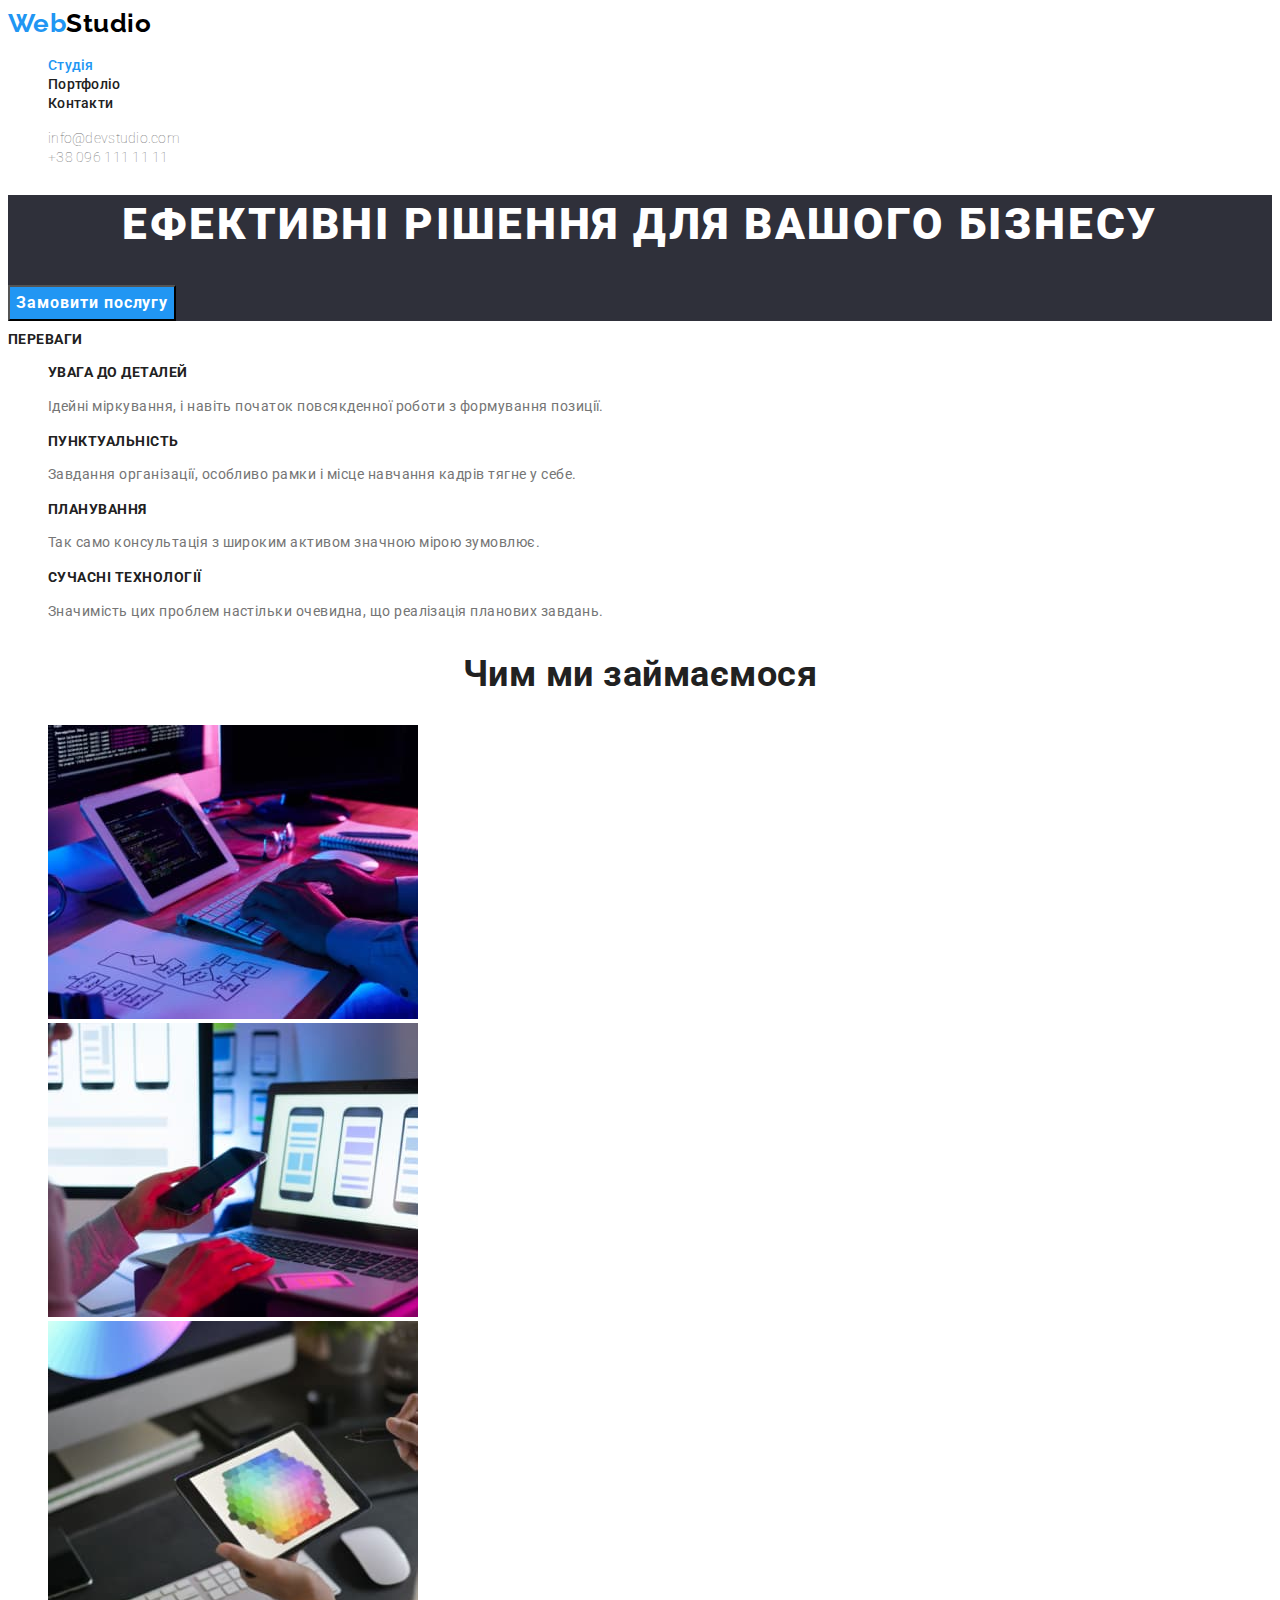
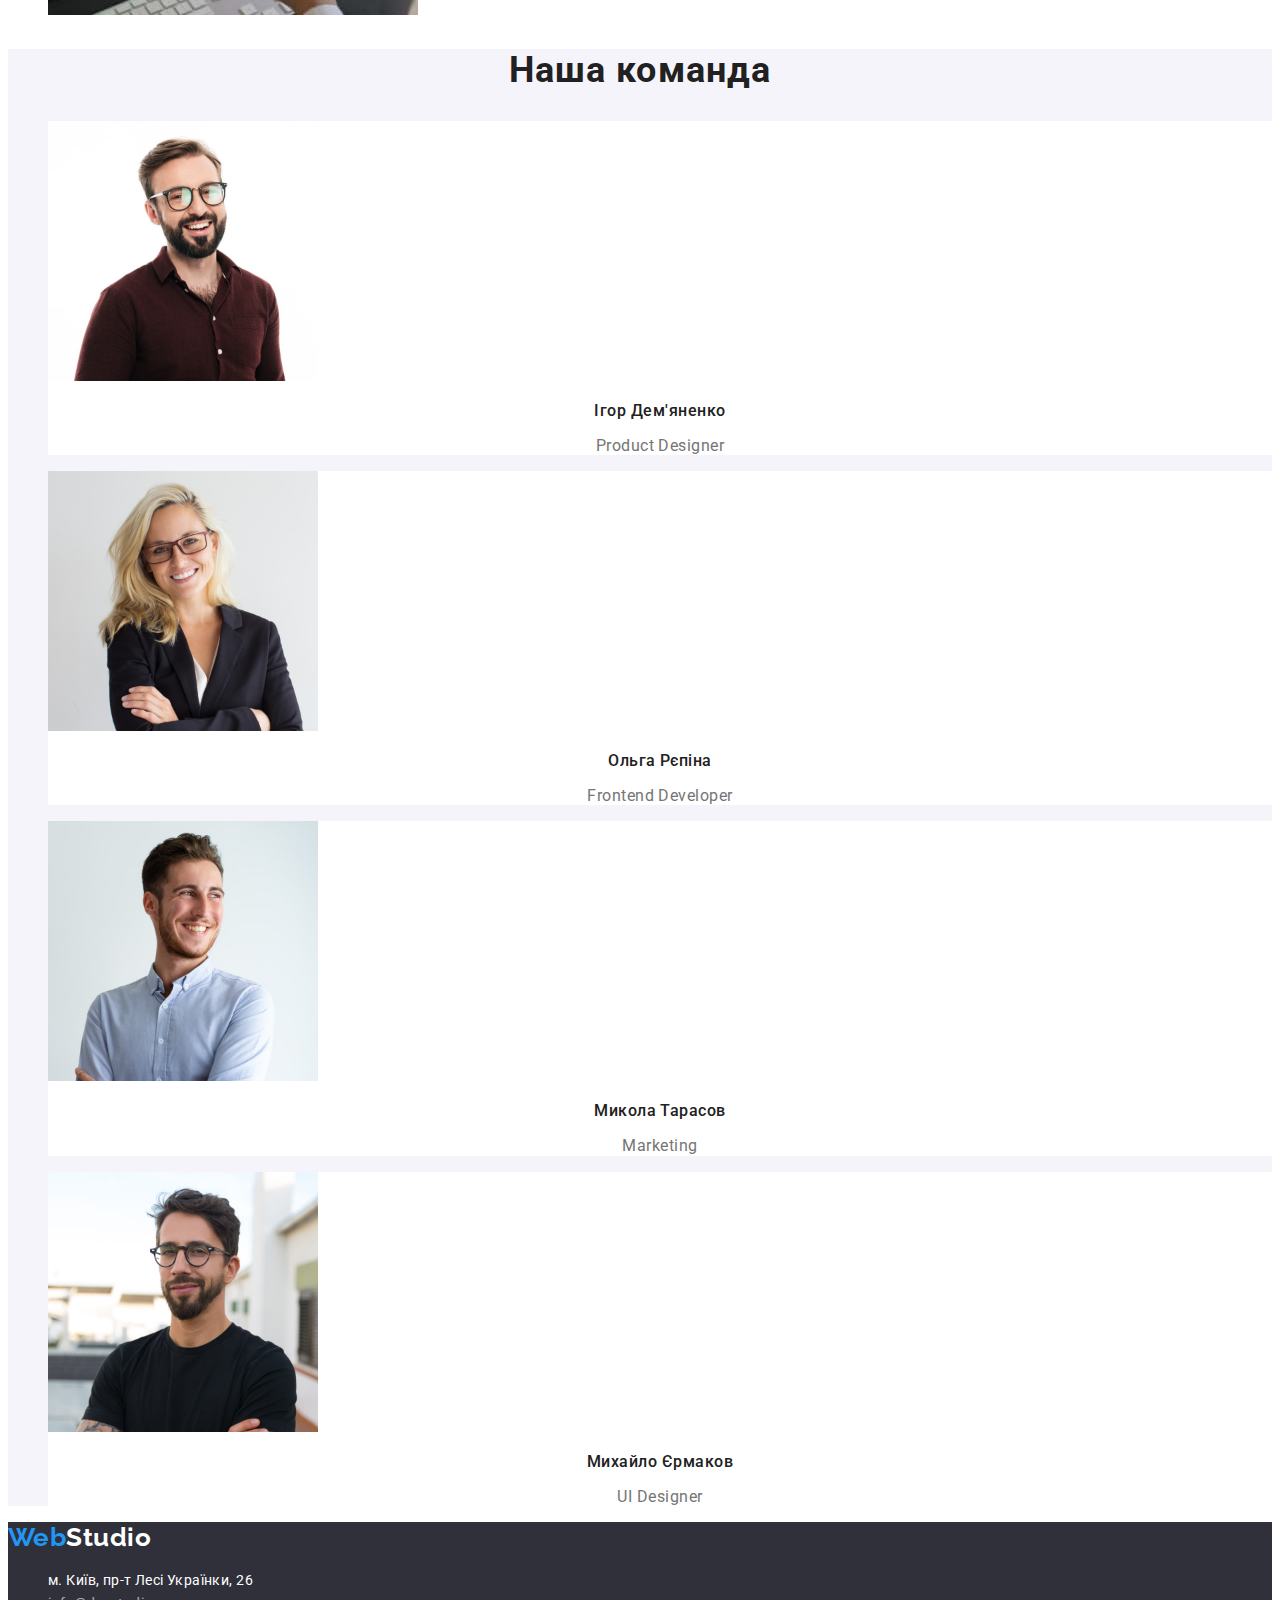
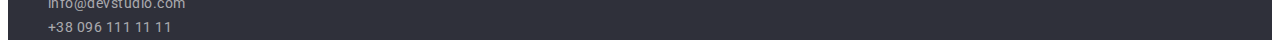
<file: index.html>
<!DOCTYPE html>
<html lang="uk">
  <head>
    <meta charset="UTF-8" />
    <meta http-equiv="X-UA-Compatible" content="IE=edge" />
    <meta name="viewport" content="width=device-width, initial-scale=1.0" />
    <title>WebStudio</title>
    <link rel="preconnect" href="https://fonts.googleapis.com" />
    <link rel="preconnect" href="https://fonts.gstatic.com" crossorigin />
    <link
      href="https://fonts.googleapis.com/css2?family=Raleway:wght@700&family=Roboto:wght@400;500;700;900&display=swap"
      rel="stylesheet"
    />
    <link rel="stylesheet" href="./css/styles.css" />
  </head>
  <body>
    <!--Шапка сторінки-->
    <header class="header">
      <nav>
        <a href="./index.html" lang="en" class="logo">Web<span class="logo-header">Studio</span></a>
        <ul class="site-nav list">
          <li><a href="./index.html" class="nav-link current">Студія</a></li>
          <li><a href="./portfolio.html" class="nav-link">Портфоліо</a></li>
          <li><a href="" class="nav-link">Контакти</a></li>
        </ul>
      </nav>
      <ul class="contacts-list list">
        <li>
          <a href="mailto:info@devstudio.com" lang="en" class="contact-header"
            >info@devstudio.com</a
          >
        </li>
        <li><a href="tel:+380961111111" class="contact-header">+38 096 111 11 11</a></li>
      </ul>
    </header>

    <main>
      <!--Герой-->
      <section class="hero">
        <h1 class="hero-title">Ефективні рішення для вашого бізнесу</h1>
        <button type="button" class="hero-button">Замовити послугу</button>
      </section>

      <!--Переваги-->
      <section class="benefits">
        <h2 class="benefits-title">Переваги</h2>
        <ul class="benefits-list list">
          <li class="benefits-item">
            <h3 class="benefit-title">УВАГА ДО ДЕТАЛЕЙ</h3>
            <p class="benefit-text">
              Ідейні міркування, і навіть початок повсякденної роботи з формування позиції.
            </p>
          </li>
          <li class="benefits-item">
            <h3 class="benefit-title">ПУНКТУАЛЬНІСТЬ</h3>
            <p class="benefit-text">
              Завдання організації, особливо рамки і місце навчання кадрів тягне у себе.
            </p>
          </li>
          <li class="benefits-item">
            <h3 class="benefit-title">ПЛАНУВАННЯ</h3>
            <p class="benefit-text">
              Так само консультація з широким активом значною мірою зумовлює.
            </p>
          </li>
          <li class="benefits-item">
            <h3 class="benefit-title">СУЧАСНІ ТЕХНОЛОГІЇ</h3>
            <p class="benefit-text">
              Значимість цих проблем настільки очевидна, що реалізація планових завдань.
            </p>
          </li>
        </ul>
      </section>

      <!--Види діяльності-->
      <section class="activity">
        <h2 class="activity-title">Чим ми займаємося</h2>
        <ul class="activity-list list">
          <li class="activity-item">
            <img
              src="./images/activity_1.jpg"
              alt="Програміст працює за робочим столом "
              width="370"
              height="294"
            />
          </li>
          <li class="activity-item">
            <img
              src="./images/activity_2.jpg"
              alt="Дизайнер розробляє інтерфейс мобільного додатку"
              width="370"
              height="294"
            />
          </li>
          <li class="activity-item">
            <img
              src="./images/activity_3.jpg"
              alt="Веб-дизайнер обирає колір в графічному планшеті "
              width="370"
              height="294"
            />
          </li>
        </ul>
      </section>

      <!--Команда-->
      <section class="team">
        <h2 class="team-title">Наша команда</h2>
        <ul class="team-list list">
          <li class="team-item">
            <img src="./images/team_1.jpg" alt="Фото Ігора Дем'яненко" width="270" height="260" />
            <h3 class="name">Ігор Дем'яненко</h3>
            <p lang="en" class="team-text">Product Designer</p>
          </li>
          <li class="team-item">
            <img src="./images/team_2.jpg" alt="Фото Ольги Рєпіной" width="270" height="260" />
            <h3 class="name">Ольга Рєпіна</h3>
            <p lang="en" class="team-text">Frontend Developer</p>
          </li>
          <li class="team-item">
            <img src="./images/team_3.jpg" alt="Фото Миколи Тарасова" width="270" height="260" />
            <h3 class="name">Микола Тарасов</h3>
            <p lang="en" class="team-text">Marketing</p>
          </li>
          <li class="team-item">
            <img src="./images/team_4.jpg" alt="Фото Михайла Єрмакова" width="270" height="260" />
            <h3 class="name">Михайло Єрмаков</h3>
            <p lang="en" class="team-text">UI Designer</p>
          </li>
        </ul>
      </section>
    </main>

    <!--Футер-->
    <footer class="footer">
      <a href="./index.html" lang="en" class="logo">Web<span class="logo-footer">Studio</span></a>
      <address class="address">
        <ul class="address-list list">
          <li class="address-item">
            <a
              href="https://goo.gl/maps/CPtrU1FHBa2aNyZL9"
              target="_blank"
              rel="noopener noreferrer nofollow"
              class="address-link"
            >
              м. Київ, пр-т Лесі Українки, 26</a
            >
          </li>
          <li class="address-item">
            <a href="mailto:info@devstudio.com" lang="en" class="contact-footer"
              >info@devstudio.com</a
            >
          </li>
          <li class="address-item">
            <a href="tel:+380961111111" class="contact-footer">+38 096 111 11 11</a>
          </li>
        </ul>
      </address>
    </footer>
  </body>
</html>
</file>
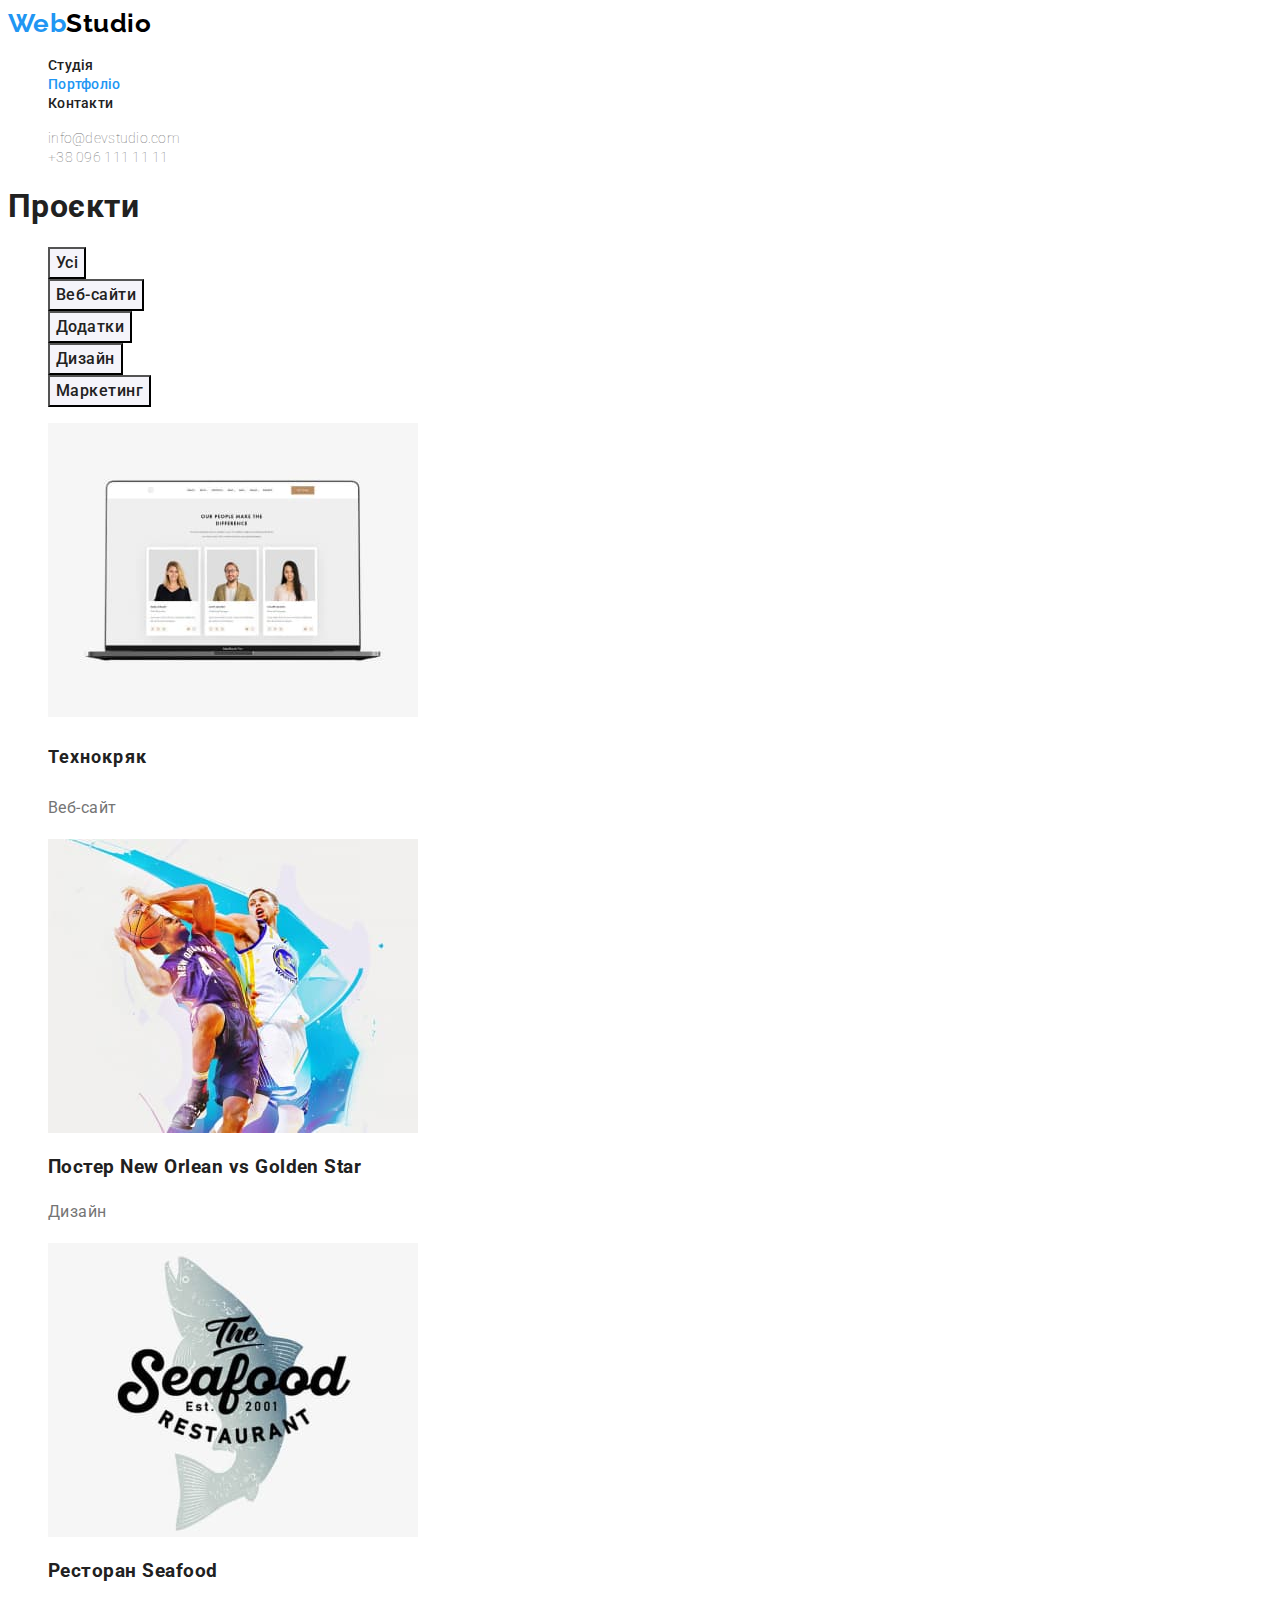
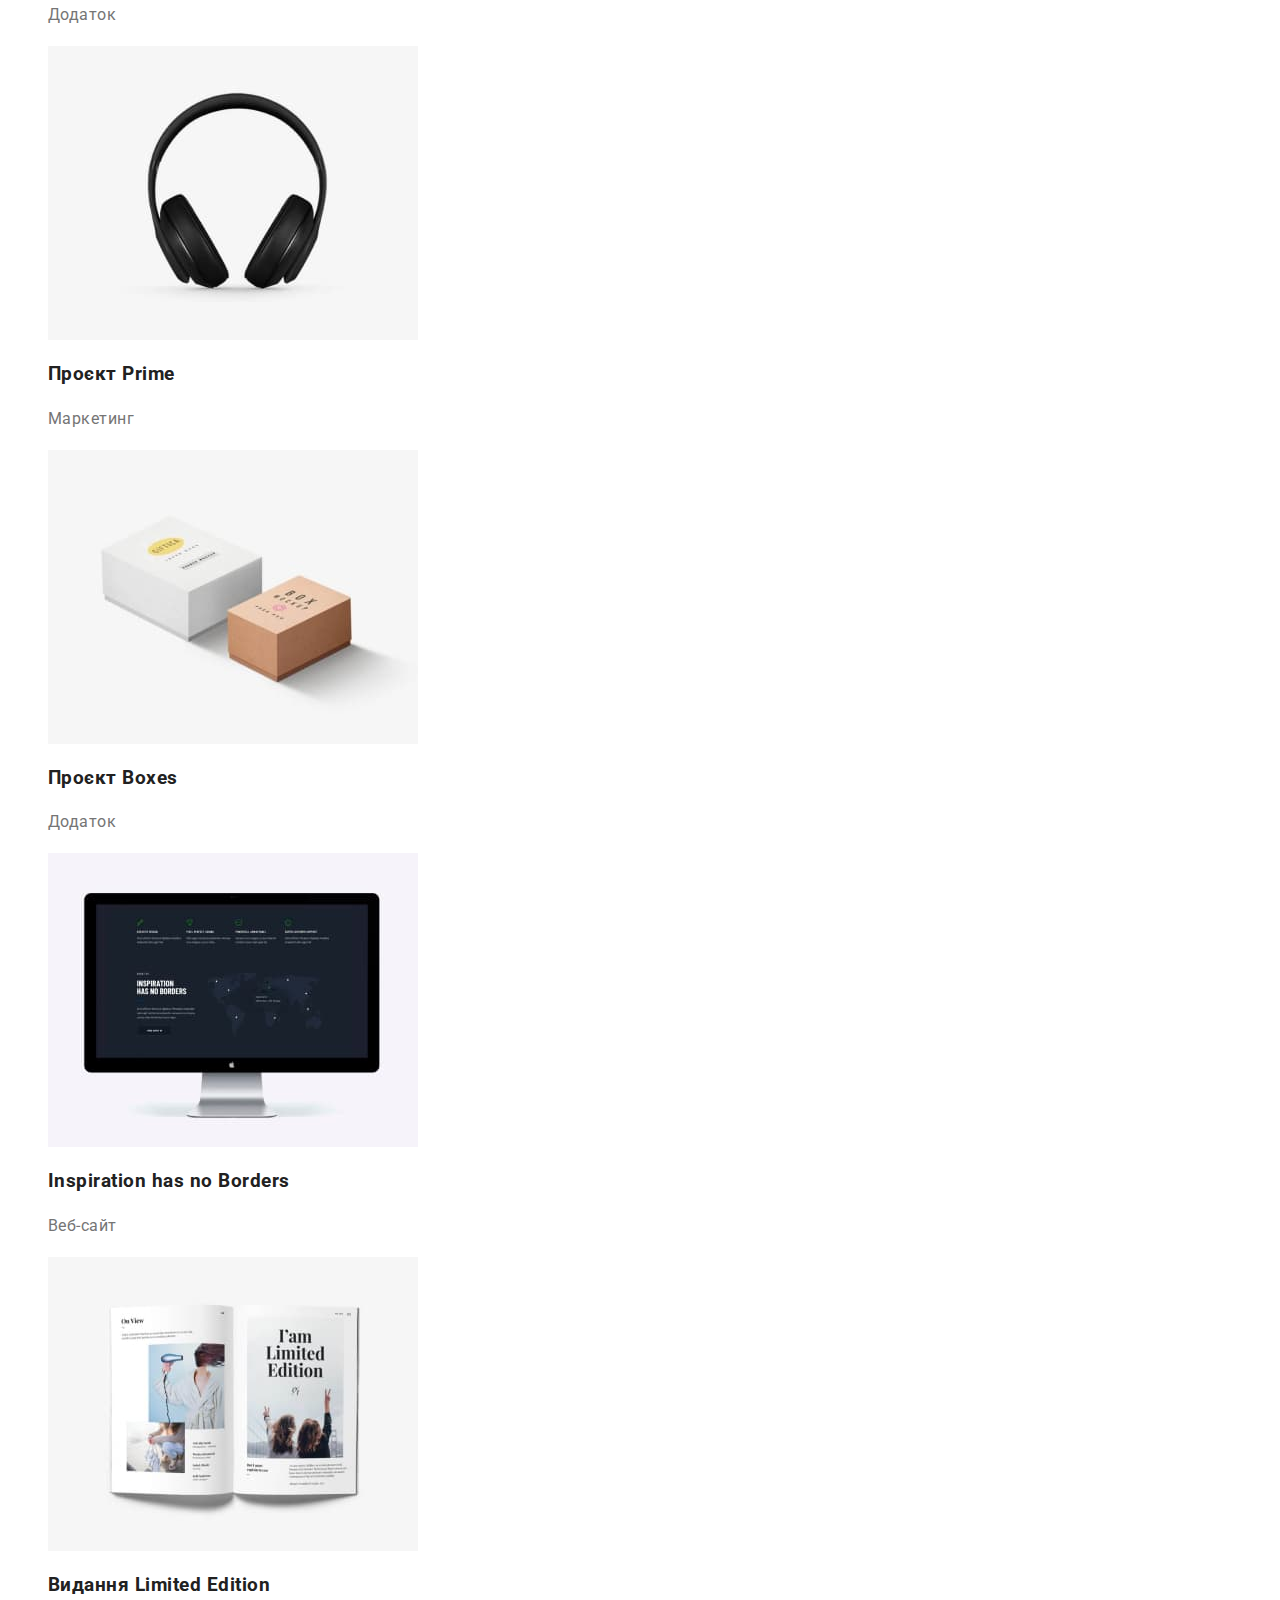
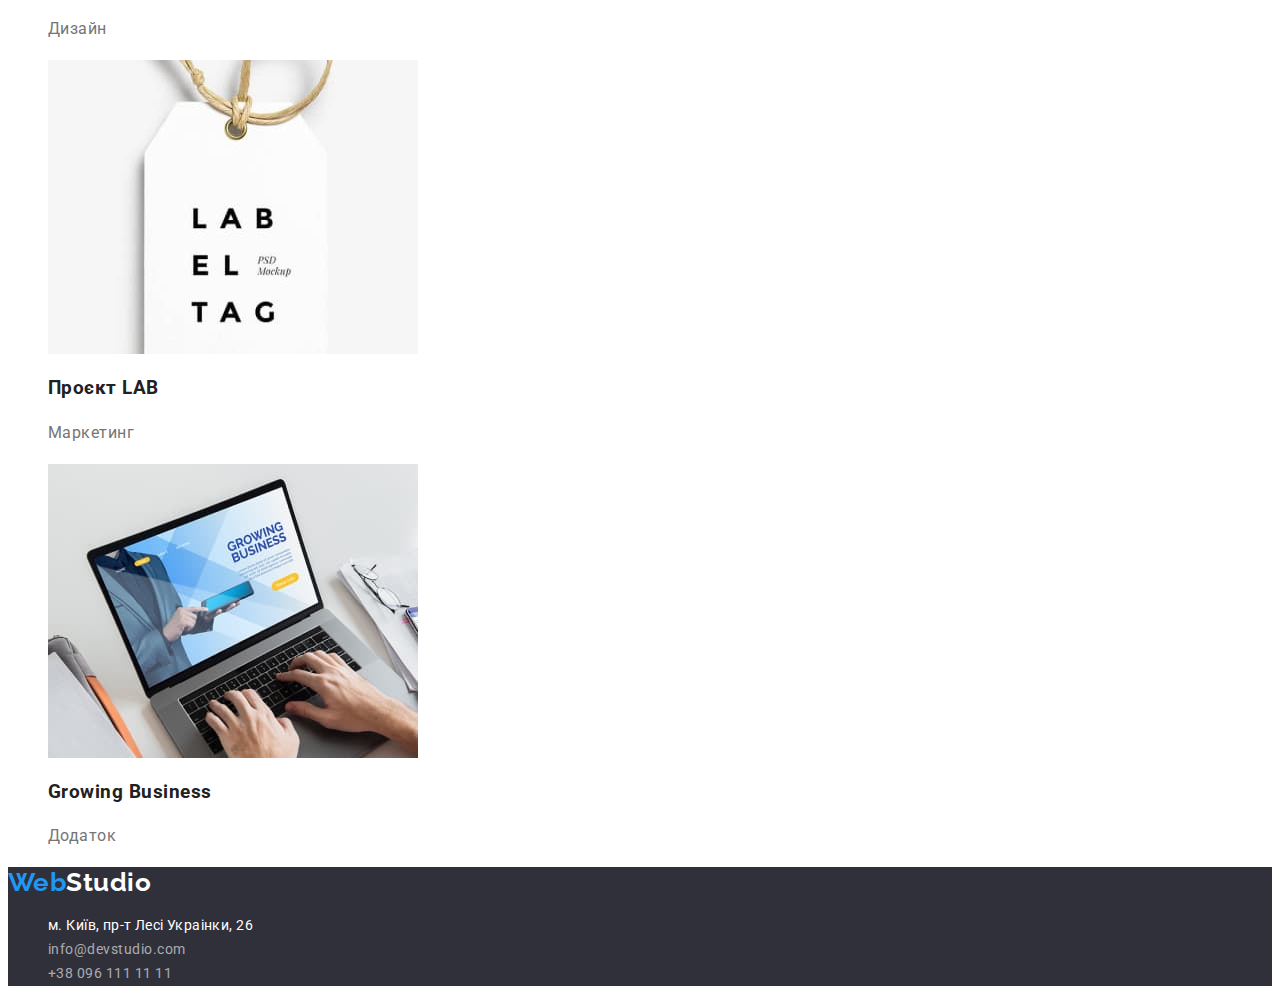
<file: portfolio.html>
<!DOCTYPE html>
<html lang="uk">
  <head>
    <meta charset="UTF-8" />
    <meta http-equiv="X-UA-Compatible" content="IE=edge" />
    <meta name="viewport" content="width=device-width, initial-scale=1.0" />
    <title>Portfolio</title>
    <link rel="preconnect" href="https://fonts.googleapis.com" />
    <link rel="preconnect" href="https://fonts.gstatic.com" crossorigin />
    <link
      href="https://fonts.googleapis.com/css2?family=Raleway:wght@700&family=Roboto:wght@400;500;700;900&display=swap"
      rel="stylesheet"
    />
    <link rel="stylesheet" href="./css/styles.css" />
  </head>
  <body>
    <!--Шапка сторінки-->
    <header class="header">
      <nav>
        <a href="./index.html" lang="en" class="logo">Web<span class="logo-header">Studio</span></a>
        <ul class="site-nav list">
          <li><a href="./index.html" class="nav-link">Студія</a></li>
          <li><a href="./portfolio.html" class="nav-link current">Портфоліо</a></li>
          <li><a href="" class="nav-link">Контакти</a></li>
        </ul>
      </nav>
      <ul class="contacts-list list">
        <li>
          <a href="mailto:info@devstudio.com" lang="en" class="contact-header"
            >info@devstudio.com</a
          >
        </li>
        <li><a href="tel:+380961111111" class="contact-header">+38 096 111 11 11</a></li>
      </ul>
    </header>

    <!--Каталог проєктів-->
    <main>
      <h1>Проєкти</h1>
      <ul class="filter list">
        <li><button class="filter-button" type="button">Усі</button></li>
        <li><button class="filter-button" type="button">Веб-сайти</button></li>
        <li><button class="filter-button" type="button">Додатки</button></li>
        <li><button class="filter-button" type="button">Дизайн</button></li>
        <li><button class="filter-button" type="button">Маркетинг</button></li>
      </ul>
      <ul class="project-list list">
        <li class="project-card">
          <img
            src="./images/portfolio_1.jpg"
            alt="Ілюстрація веб-сайту Технокряк"
            width="370"
            height="294"
          />
          <h3 class="project-title">Технокряк</h3>
          <p class="project-type">Веб-сайт</p>
        </li>
        <li class="project-card">
          <img
            src="./images/portfolio_2.jpg"
            alt="Два баскетболісти в процесі гри"
            width="370"
            height="294"
          />
          <h3 class="project-name">Постер New Orlean vs Golden Star</h3>
          <p class="project-type">Дизайн</p>
        </li>
        <li class="project-card">
          <img
            src="./images/portfolio_3.jpg"
            alt="Логотип ресторану Seafood"
            width="370"
            height="294"
          />
          <h3 class="project-name">Ресторан Seafood</h3>
          <p class="project-type">Додаток</p>
        </li>
        <li class="project-card">
          <img src="./images/portfolio_4.jpg" alt="Навушники" width="370" height="294" />
          <h3 class="project-name">Проєкт Prime</h3>
          <p class="project-type">Маркетинг</p>
        </li>
        <li class="project-card">
          <img src="./images/portfolio_5.jpg" alt="Дві коробки" width="370" height="294" />
          <h3 class="project-name">Проєкт Boxes</h3>
          <p class="project-type">Додаток</p>
        </li>
        <li class="project-card">
          <img src="./images/portfolio_6.jpg" alt="Монітор комп'ютера" width="370" height="294" />
          <h3 class="project-name">Inspiration has no Borders</h3>
          <p class="project-type">Веб-сайт</p>
        </li>
        <li class="project-card">
          <img src="./images/portfolio_7.jpg" alt="Розгорнутий журнал" width="370" height="294" />
          <h3 class="project-name">Видання Limited Edition</h3>
          <p class="project-type">Дизайн</p>
        </li>
        <li class="project-card">
          <img src="./images/portfolio_8.jpg" alt="Етикетка" width="370" height="294" />
          <h3 class="project-name">Проєкт LAB</h3>
          <p class="project-type">Маркетинг</p>
        </li>
        <li class="project-card">
          <img
            src="./images/portfolio_9.jpg"
            alt="Ноутбук з уввімкненим сайтом"
            width="370"
            height="294"
          />
          <h3 class="project-name">Growing Business</h3>
          <p class="project-type">Додаток</p>
        </li>
      </ul>
    </main>

    <!--Футер-->
    <footer class="footer">
      <a href="./index.html" lang="en" class="logo">Web<span class="logo-footer">Studio</span></a>
      <address class="address">
        <ul class="address-list list">
          <li class="address-item">
            <a
              href="https://goo.gl/maps/CPtrU1FHBa2aNyZL9"
              target="_blank"
              rel="noopener noreferrer nofollow"
              class="address-link"
              >м. Київ, пр-т Лесі Украінки, 26</a
            >
          </li>
          <li class="address-item">
            <a href="mailto:info@devstudio.com" lang="en" class="contact-footer"
              >info@devstudio.com</a
            >
          </li>
          <li class="address-item">
            <a href="tel:+380961111111" class="contact-footer">+38 096 111 11 11</a>
          </li>
        </ul>
      </address>
    </footer>
  </body>
</html>
</file>
<file: css/styles.css>
/*Змінні*/
:root {
  --primary-white-color: #ffffff;
  --accent-color: #2196f3;
  --second-section-bgc: #f5f4fa;
  --primary-text-color: #212121;
  --secondary-text-color: #757575;
}

body {
  color: var(--primary-text-color);
  background-color: var(--primary-white-color);
  font-family: 'Roboto', sans-serif;
  letter-spacing: 0.03em;
}

/*Основна сторінка*/

/*Хедер*/

.logo {
  font-family: 'Raleway', sans-serif;
  font-weight: 700;
  font-size: 26px;
  line-height: 1.19;
  text-decoration: none;
  color: var(--accent-color);
}
.logo-header {
  color: #000000;
}

.list {
  list-style: none;
}

.nav-link {
  font-weight: 500;
  font-size: 14px;
  line-height: 1.14;
  letter-spacing: 0.02em;
  text-decoration: none;
  color: var(--primary-text-color);
}

.nav-link.current {
  color: var(--accent-color);
}

.nav-link:hover,
.nav-link:focus {
  color: var(--accent-color);
}

.contact-header {
  font-weight: 50;
  font-size: 14px;
  line-height: 1.14;
  letter-spacing: 0.02em;
  text-decoration: none;
  color: #757575;
}

.contact-header:hover,
.contact-header:focus {
  color: var(--accent-color);
}

/*Герой*/

.hero {
  background-color: #2f303a;
}

.hero-title {
  font-weight: 900;
  font-size: 44px;
  line-height: 1.36;
  letter-spacing: 0.06em;
  text-align: center;
  text-transform: uppercase;
  color: var(--primary-white-color);
}

.hero-button {
  font-family: 'Roboto', sans-serif;
  font-weight: 700;
  font-size: 16px;
  line-height: 1.88;
  letter-spacing: 0.06em;
  text-align: center;
  color: var(--primary-white-color);
  background-color: var(--accent-color);
  cursor: pointer;
}

.hero-button:hover,
.hero-button:focus,
.hero-button:active {
  background-color: #188ce8;
}

/*Переваги*/

.benefits-title {
  font-size: 14px;
  line-height: 1.14;
  text-transform: uppercase;
}

.benefit-title {
  font-size: 14px;
  line-height: 1.17;
}

.benefit-text {
  font-size: 14px;
  line-height: 1.71;
  color: #757575;
}

/*Види діяльності*/

.activity-title {
  font-size: 36px;
  line-height: 1.17;
  text-align: center;
}

/*Команда*/

.team {
  background-color: var(--second-section-bgc);
}

.team-title {
  font-size: 36px;
  line-height: 1.17;
  letter-spacing: 0.03em;
  text-align: center;
}

.team-item {
  background-color: var(--primary-white-color);
}

.name {
  font-weight: 500;
  font-size: 16px;
  line-height: 1.19;
  text-align: center;
}

.team-text {
  font-size: 16px;
  text-align: center;
  line-height: 1.19;
  color: var(--secondary-text-color);
}

/*Футер*/

.footer {
  background-color: #2f303a;
}

.logo-footer {
  color: var(--primary-white-color);
}

.address {
  font-style: normal;
}

.address-link {
  font-size: 14px;
  line-height: 1.71;
  letter-spacing: 0.03em;
  color: var(--primary-white-color);
  text-decoration: none;
}

.contact-footer {
  font-weight: 400;
  font-size: 14px;
  line-height: 1.71;
  color: rgba(255, 255, 255, 0.6);
  text-decoration: none;
}

.address-link:hover,
.address-link:focus {
  color: var(--accent-color);
}

.contact-footer:hover,
.contact-footer:focus {
  color: var(--accent-color);
}
/*Сторінка портфоліо*/
.filter-button {
  font-family: 'Roboto', sans-serif;
  font-weight: 500;
  font-size: 16px;
  line-height: 1.63;
  letter-spacing: 0.03em;
  text-align: center;
  color: #212121;
  background-color: var(--second-section-bgc);
  cursor: pointer;
}

.filter-button:hover,
.filter-button:focus,
.filter-button:active {
  color: var(--primary-white-color);
  background-color: var(--accent-color);
}

.project-card {
  background-color: var(--primary-white-color);
}

.project-title {
  font-size: 18px;
  line-height: 2;
  letter-spacing: 0.06em;
}

.project-type {
  font-size: 16px;
  line-height: 1.88;
  color: #757575;
}
</file>
